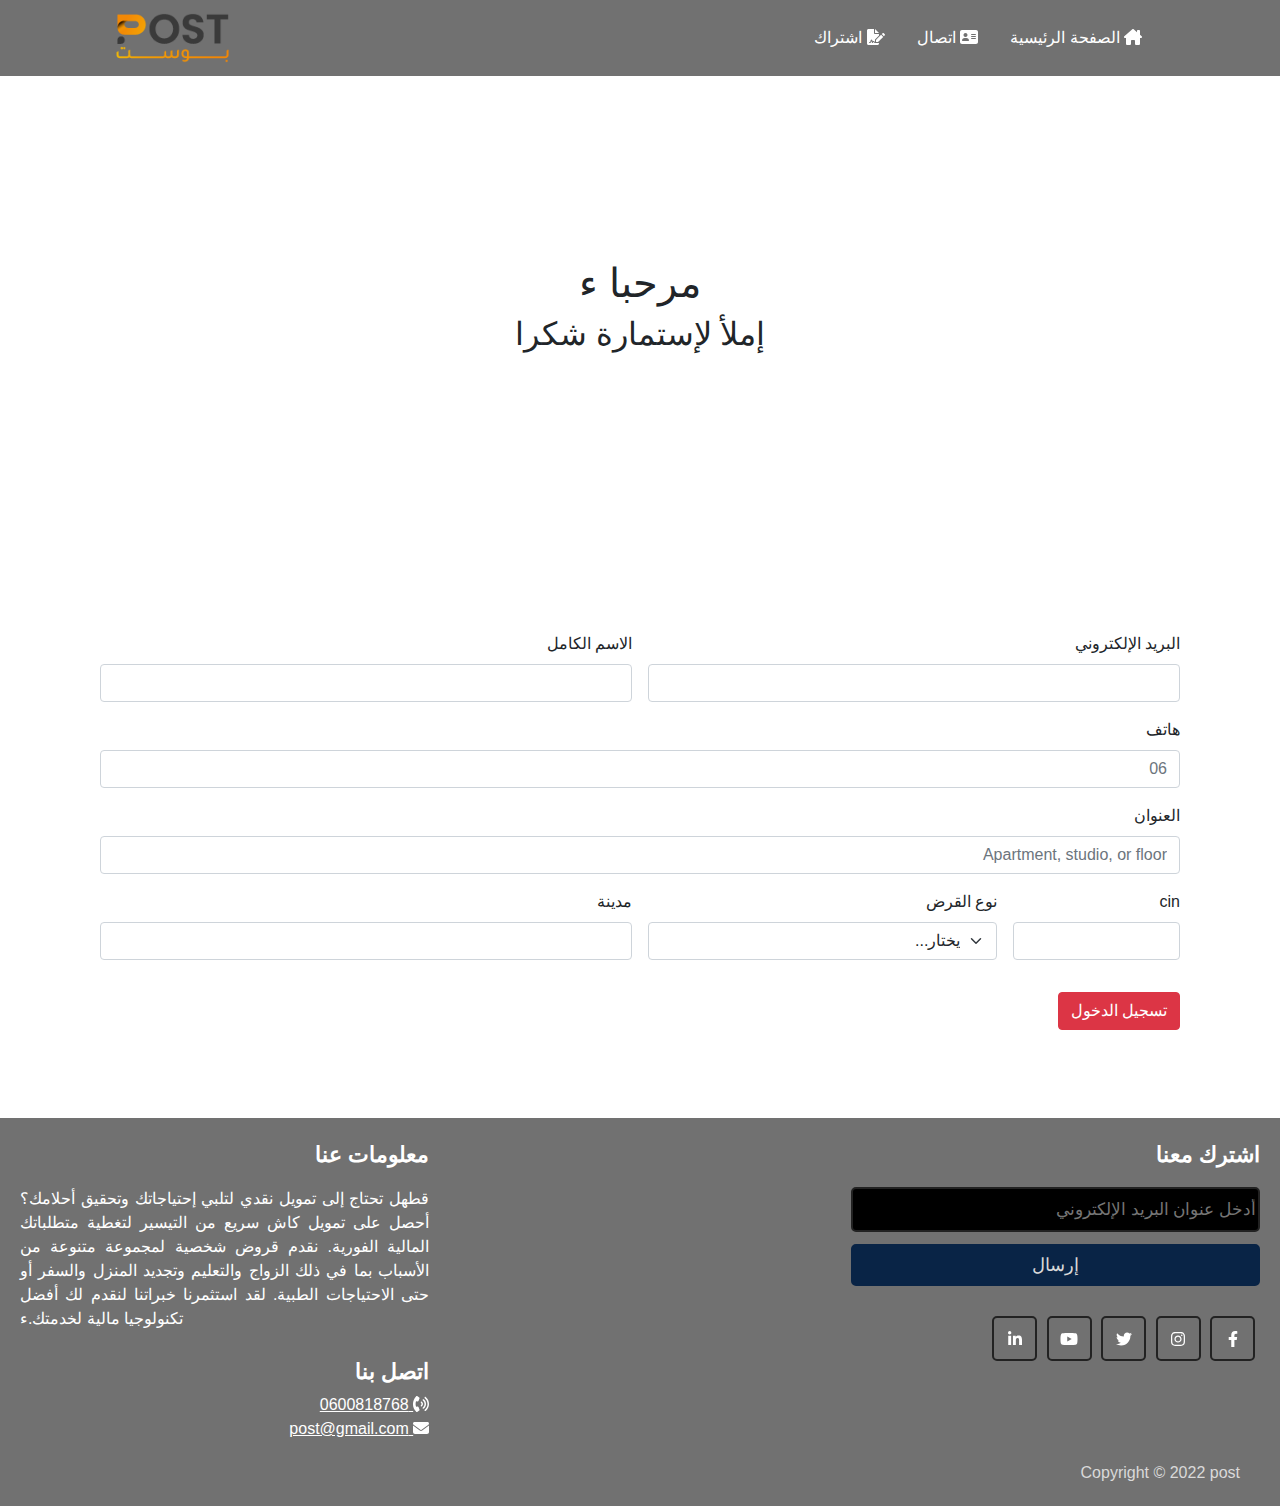
<file: About.html>
<!DOCTYPE html>
<html lang="en">

<head>
    <meta charset="UTF-8">
    <meta http-equiv="X-UA-Compatible" content="IE=edge">
    <meta name="viewport" content="width=device-width, initial-scale=1.0">
    <link rel="stylesheet" href="css/bootstrap.min.css">
    <link rel="stylesheet" href="css/styl.css">
    <link rel="stylesheet" href="css/all.min.css">
    <title>Document</title>
</head>

<body>

    <nav class="navbar navbar-expand-lg  sticky-top ">
        <div class="container">
            <a dir="rtl" class="navbar-brand" href="index.html"><img src="Logo (1).png" alt="" width="150px"></a>
            <button dir="rtl" class="navbar-toggler" type="button" data-bs-toggle="collapse" data-bs-target="#navbarSupportedContent" aria-controls="navbarSupportedContent" aria-expanded="false" aria-label="Toggle navigation">
        <i class="fa-solid fa-bars-staggered"></i>
      </button>
            <div dir="rtl" class="collapse navbar-collapse" id="navbarSupportedContent">
                <ul class="navbar-nav ms-auto mb-2 mb-lg-0">
                    <li class="nav-item">
                        <a dir="rtl" class="nav-link p-4 p-lg-3 active" aria-current="page" href="index.html"> <i class="fa-solid fa-house-chimney"></i> الصفحة الرئيسية </a>
                    </li>
                    <li class="nav-item">
                        <a class="nav-link p-4   p-lg-3" href="Contact.html"> <i class="fa-solid fa-address-card"></i> اتصال</a>
                    </li>
                    <li class="nav-item">
                        <a class="nav-link p-4 p-lg-3" href="About.html"> <i class="fa-solid fa-file-signature"></i> اشتراك </a>
                    </li>
                    <!-- <li class="nav-item">
            <a class="nav-link  p-lg-3" href="#">hay salam sec6</a>
          </li> -->


            </div>
        </div>
    </nav>
    <div class="landing d-flex justify-content-center align-items-center ">
        <div class="text-center ">

            <div class="back">
                <h1>مرحبا ء</h1>
                <h2>إملأ لإستمارة شكرا </h2>
            </div>

        </div>
    </div>
    <div class="ff justify-content-center my-5">
        <form class="row g-3">
            <div dir="rtl" class="col-md-6">
                <label for="inputEmail4" class="form-label">الاسم الكامل</label>
                <input type="email" class="form-control" id="inputEmail4">
            </div>
            <div dir="rtl" class="col-md-6">
                <label for="inputEmail4" class="form-label">البريد الإلكتروني</label>
                <input type="email" class="form-control" id="inputEmail4">
            </div>

            <div dir="rtl" class="col-12">
                <label for="inputAddress" class="form-label">هاتف</label>
                <input type="text" class="form-control" id="inputAddress" placeholder="06">
            </div>
            <div dir="rtl" class="col-12">
                <label for="inputAddress2" class="form-label"> العنوان</label>
                <input type="text" class="form-control" id="inputAddress2" placeholder="Apartment, studio, or floor">
            </div>
            <div dir="rtl" class="col-md-6">
                <label for="inputCity" class="form-label">مدينة</label>
                <input type="text" class="form-control" id="inputCity">
            </div>
            <div dir="rtl" class="col-md-4">
                <label for="inputState" class="form-label">نوع القرض</label>
                <select id="inputState" class="form-select">
            <option selected>يختار...</option>
            <option>...</option>
            <option>...</option>
            <option>...</option>
            <option>...</option>
          </select>
            </div>
            <div dir="rtl" class="col-md-2">
                <label for="inputZip" class="form-label">cin</label>
                <input type="text" class="form-control" id="inputZip">
            </div>
            <div class="col-12">
                <!-- <div class="form-check">
            <input class="form-check-input" type="checkbox" id="gridCheck">
            <label class="form-check-label" for="gridCheck">
              Check me out
            </label>
          </div> -->
            </div>
            <div dir="rtl" class="col-12">




                <button dir="rtl" type="button" class="btn btn-danger">تسجيل الدخول</button>
            </div>
        </form>
    </div>

    <!-- <div class="slider text-center"> <img src="slider1 (1).gif" alt="" width=""></div> -->

    <footer>
        <div class="content">
            <div class="left box">
                <div class="upper">
                    <div dir="rtl" class="topic">معلومات عنا</div>
                    <p class="para"> قطهل تحتاج إلى تمويل نقدي لتلبي إحتياجاتك وتحقيق أحلامك؟ أحصل على تمويل كاش سريع من التيسير لتغطية متطلباتك المالية الفورية. نقدم قروض شخصية لمجموعة متنوعة من الأسباب بما في ذلك الزواج والتعليم وتجديد المنزل والسفر أو حتى الاحتياجات
                        الطبية. لقد استثمرنا خبراتنا لنقدم لك أفضل تكنولوجيا مالية لخدمتك.ء</p>
                </div>
                <div dir="rtl" class="lower">
                    <div class="topic">اتصل بنا</div>
                    <div class="phone">
                        <a href="#"><i class="fas fa-phone-volume"></i> 0600818768 </a>
                    </div>
                    <div class="email">
                        <a href="#"><i class="fas fa-envelope"></i> post@gmail.com </a>
                    </div>
                </div>
            </div>
            <!-- <div class="middle box">
          <div class="topic">Our Services</div>
          <div><a href="#">Web Design, Development</a></div>
          <div><a href="#">Web UX Design, Reasearch</a></div>
          <div><a href="#">Web User Interface Design</a></div>
          <div><a href="#">Theme Development, Design</a></div>
          <div><a href="#">Mobile Application Design</a></div>
          <div><a href="#">Wire raming & Prototyping</a></div>
        </div> -->
            <div class="right box">
                <div dir="rtl" class="topic">اشترك معنا</div>
                <form action="#">
                    <input dir="rtl" type="text" placeholder="أدخل عنوان البريد الإلكتروني">
                    <input type="submit" name="" value="إرسال">
                    <div dir="rtl" class="media-icons">
                        <a href="https://web.facebook.com/marouane.selassi.12"><i class="fab fa-facebook-f"></i></a>
                        <a href="https://www.instagram.com/marouaneselassi/?hl=fr"><i class="fab fa-instagram"></i></a>
                        <a href="https://twitter.com/MarouaneSelass1"><i class="fab fa-twitter"></i></a>
                        <a href="#"><i class="fab fa-youtube"></i></a>
                        <a href="https://www.linkedin.com/in/marouane-selassi-5705391a2/"><i class="fab fa-linkedin-in"></i></a>
                    </div>
                </form>
            </div>
        </div>
        <div class="bottom">
            <p>Copyright © 2022
                <a href="#"></a> post </p>
        </div>
    </footer>

    <script src="js/bootstrap.bundle.min.js"></script>
    <script src="js/all.min.js"></script>


</body>

</html>
</file>
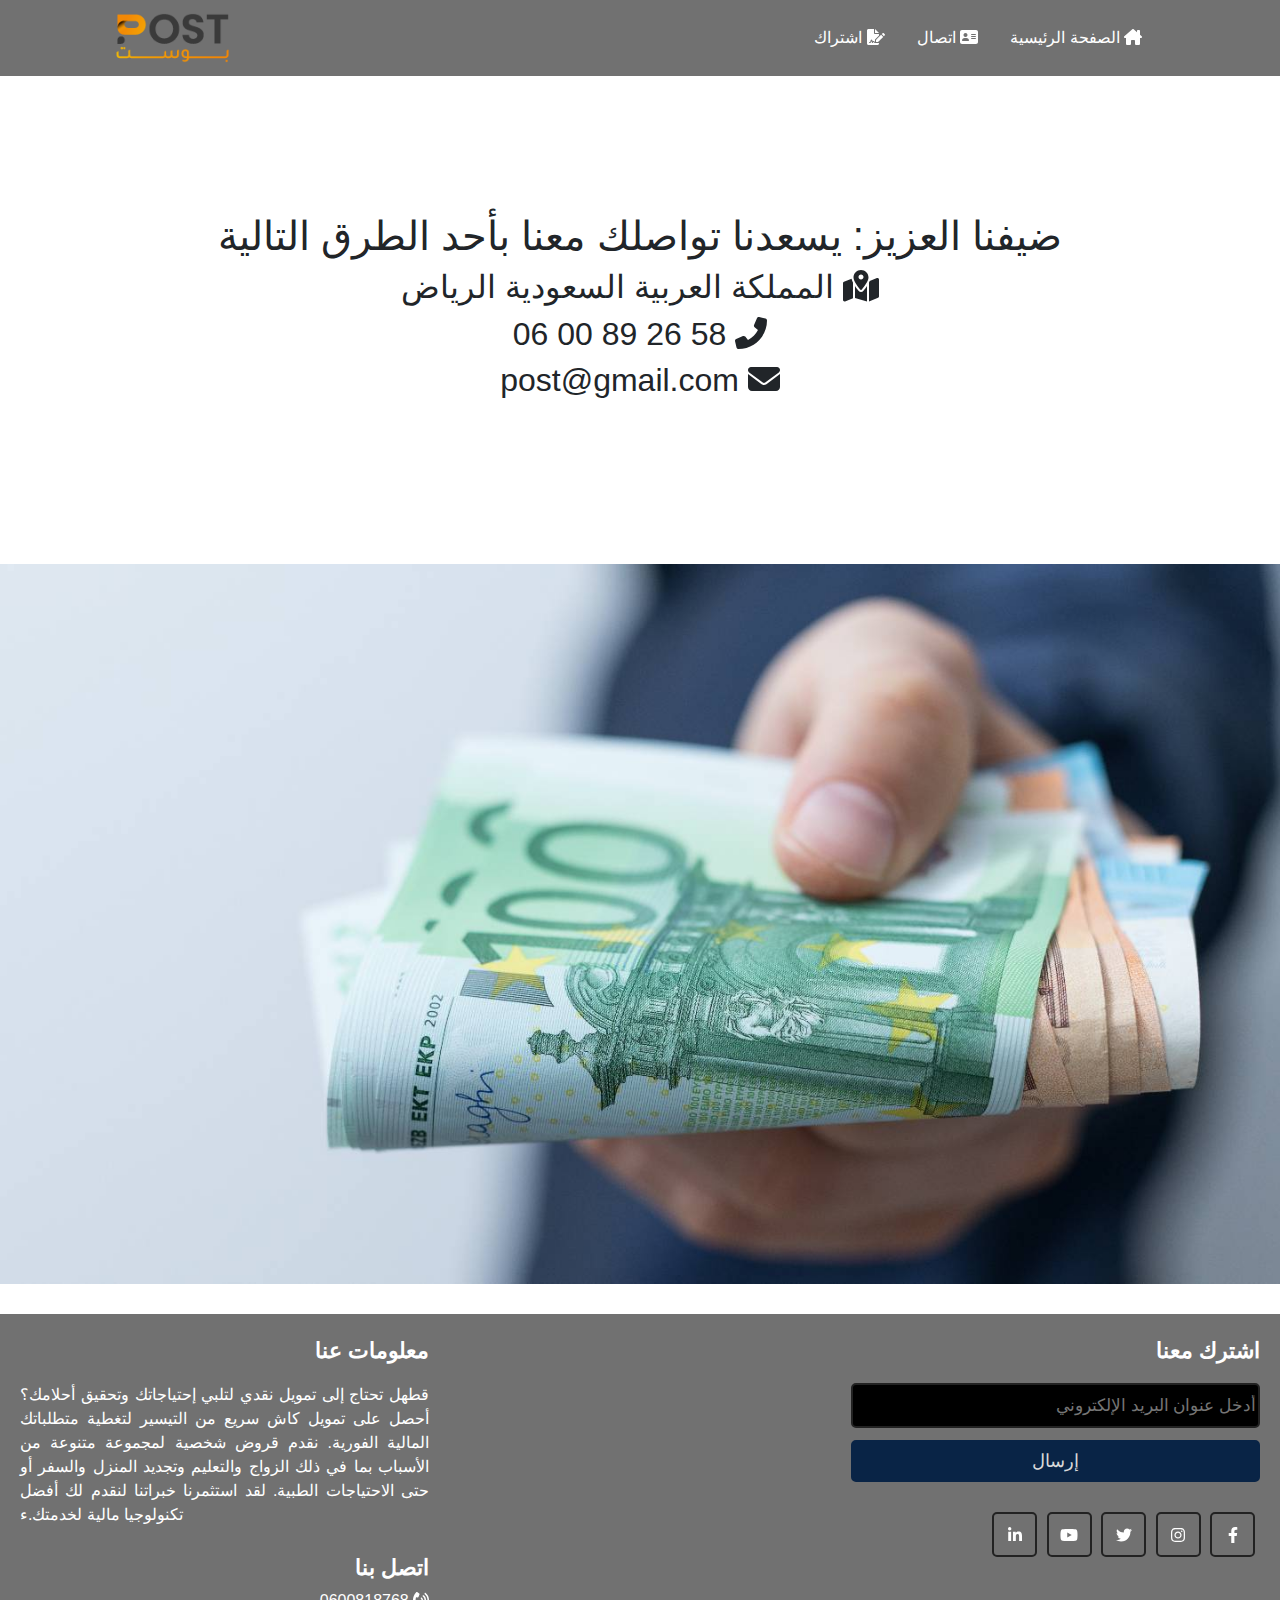
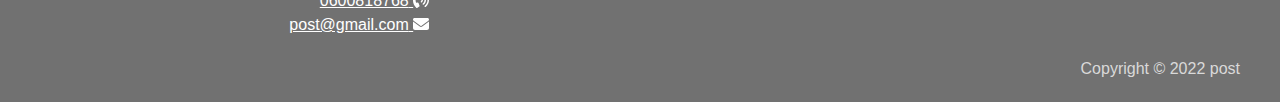
<file: Contact.html>
<!DOCTYPE html>
<html lang="en">

<head>
    <meta charset="UTF-8">
    <meta http-equiv="X-UA-Compatible" content="IE=edge">
    <meta name="viewport" content="width=device-width, initial-scale=1.0">
    <link rel="stylesheet" href="css/bootstrap.min.css">
    <link rel="stylesheet" href="css/all.min.css">
    <link rel="stylesheet" href="css/styl.css">
    <title>Document</title>
</head>

<body>

    <nav class="navbar navbar-expand-lg  sticky-top ">
        <div class="container">
            <a dir="rtl" class="navbar-brand" href="index.html"><img src="Logo (1).png" alt="" width="150px"></a>
            <button dir="rtl" class="navbar-toggler" type="button" data-bs-toggle="collapse" data-bs-target="#navbarSupportedContent" aria-controls="navbarSupportedContent" aria-expanded="false" aria-label="Toggle navigation">
        <i class="fa-solid fa-bars-staggered"></i>
      </button>
            <div dir="rtl" class="collapse navbar-collapse" id="navbarSupportedContent">
                <ul class="navbar-nav ms-auto mb-2 mb-lg-0">
                    <li class="nav-item">
                        <a dir="rtl" class="nav-link p-4 p-lg-3 active" aria-current="page" href="index.html"> <i class="fa-solid fa-house-chimney"></i> الصفحة الرئيسية </a>
                    </li>
                    <li class="nav-item">
                        <a class="nav-link p-4   p-lg-3" href="Contact.html"> <i class="fa-solid fa-address-card"></i> اتصال</a>
                    </li>
                    <li class="nav-item">
                        <a class="nav-link p-4 p-lg-3" href="About.html"> <i class="fa-solid fa-file-signature"></i> اشتراك </a>
                    </li>
                    <!-- <li class="nav-item">
            <a class="nav-link  p-lg-3" href="#">hay salam sec6</a>
          </li> -->


            </div>
        </div>
    </nav>

    <div class="landing d-flex justify-content-center align-items-center ">
        <div class="text-center ">
            <h1>ضيفنا العزيز: يسعدنا تواصلك معنا بأحد الطرق التالية</h1>
            <h2> المملكة العربية السعودية الرياض <i class="fa-solid fa-map-location-dot"></i></h2>
            <h2> 06 00 89 26 58 <i class="fa-solid fa-phone-flip"> </i></h2>
            <h2> post@gmail.com <i class="fa-solid fa-envelope"></i> </h2>
        </div>
    </div>



    <div class="picture">
        <img src="ma.jpg" alt="" width="100%">
    </div>


    <!-- <div class="slider text-center"> <img src="slider1 (1).gif" alt="" width=""></div> -->

    <footer>
        <div class="content">
            <div class="left box">
                <div class="upper">
                    <div dir="rtl" class="topic">معلومات عنا</div>
                    <p class="para"> قطهل تحتاج إلى تمويل نقدي لتلبي إحتياجاتك وتحقيق أحلامك؟ أحصل على تمويل كاش سريع من التيسير لتغطية متطلباتك المالية الفورية. نقدم قروض شخصية لمجموعة متنوعة من الأسباب بما في ذلك الزواج والتعليم وتجديد المنزل والسفر أو حتى الاحتياجات
                        الطبية. لقد استثمرنا خبراتنا لنقدم لك أفضل تكنولوجيا مالية لخدمتك.ء</p>
                </div>
                <div dir="rtl" class="lower">
                    <div class="topic">اتصل بنا</div>
                    <div class="phone">
                        <a href="#"><i class="fas fa-phone-volume"></i> 0600818768 </a>
                    </div>
                    <div class="email">
                        <a href="#"><i class="fas fa-envelope"></i> post@gmail.com </a>
                    </div>
                </div>
            </div>
            <!-- <div class="middle box">
          <div class="topic">Our Services</div>
          <div><a href="#">Web Design, Development</a></div>
          <div><a href="#">Web UX Design, Reasearch</a></div>
          <div><a href="#">Web User Interface Design</a></div>
          <div><a href="#">Theme Development, Design</a></div>
          <div><a href="#">Mobile Application Design</a></div>
          <div><a href="#">Wire raming & Prototyping</a></div>
        </div> -->
            <div class="right box">
                <div dir="rtl" class="topic">اشترك معنا</div>
                <form action="#">
                    <input dir="rtl" type="text" placeholder="أدخل عنوان البريد الإلكتروني">
                    <input type="submit" name="" value="إرسال">
                    <div dir="rtl" class="media-icons">
                        <a href="https://web.facebook.com/marouane.selassi.12"><i class="fab fa-facebook-f"></i></a>
                        <a href="https://www.instagram.com/marouaneselassi/?hl=fr"><i class="fab fa-instagram"></i></a>
                        <a href="https://twitter.com/MarouaneSelass1"><i class="fab fa-twitter"></i></a>
                        <a href="#"><i class="fab fa-youtube"></i></a>
                        <a href="https://www.linkedin.com/in/marouane-selassi-5705391a2/"><i class="fab fa-linkedin-in"></i></a>
                    </div>
                </form>
            </div>

        </div>
        <div class="bottom">
            <p>Copyright © 2022
                <a href="#"></a> post </p>
        </div>
    </footer>

    <script src="js/bootstrap.bundle.min.js"></script>
    <script src="js/all.min.js"></script>

</body>

</html>
</file>
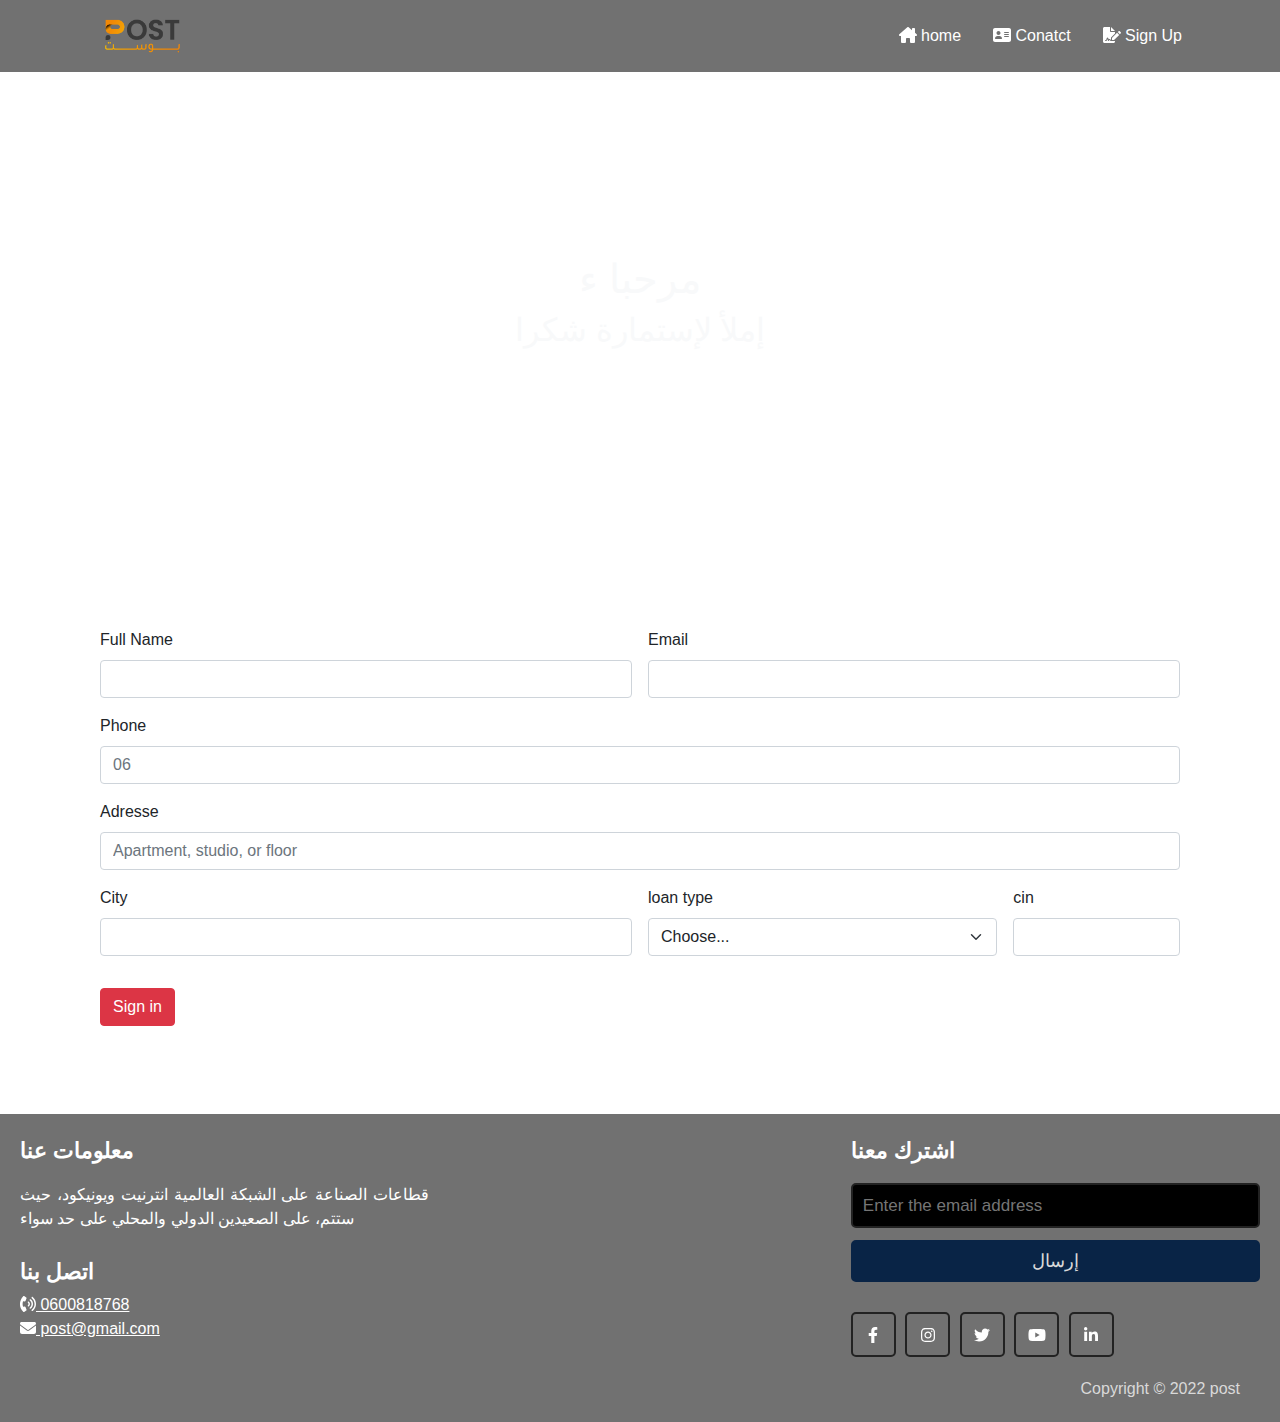
<file: form1.html>
<!DOCTYPE html>
<html lang="en">
<head>
    <meta charset="UTF-8">
    <meta http-equiv="X-UA-Compatible" content="IE=edge">
    <meta name="viewport" content="width=device-width, initial-scale=1.0">
    <link rel="stylesheet" href="css/bootstrap.min.css">
    <link rel="stylesheet" href="css/styl.css">
    <link rel="stylesheet" href="css/all.min.css">
    <title>Document</title>
</head>
<body>
   
    <nav class="navbar navbar-expand-lg  sticky-top ">
        <div class="container">
          <a class="navbar-brand" href="index.html"><img src="Logo (1).png" alt="" width="100px"></a>
          <button class="navbar-toggler" type="button" data-bs-toggle="collapse" data-bs-target="#navbarSupportedContent" aria-controls="navbarSupportedContent" aria-expanded="false" aria-label="Toggle navigation">
            <i class="fa-solid fa-bars-staggered"></i>
          </button>
          <div class="collapse navbar-collapse" id="navbarSupportedContent">
            <ul class="navbar-nav ms-auto mb-2 mb-lg-0">
              <li class="nav-item">
                <a class="nav-link  p-4 p-lg-3 active" aria-current="page" href="index.html">  <i class="fa-solid fa-house-chimney"></i>  home</a>
              </li>
              <li class="nav-item">
                <a class="nav-link  p-4  p-lg-3" href="#">   <i class="fa-solid fa-address-card"></i> Conatct</a>
              </li>
              <li class="nav-item">
                <a class="nav-link  p-4 p-lg-3" href="About.html">  <i class="fa-solid fa-file-signature"></i></i>  Sign Up</a>
              </li>
              <!-- <li class="nav-item">
                <a class="nav-link  p-lg-3" href="#">hay salam sec6</a>
              </li> -->

  
          </div>

        </div>

        
      </nav>
      <div class="landing d-flex justify-content-center align-items-center ">
        <div class="text-center text-light">
            <h1>مرحبا ء</h1>
           <h2>إملأ لإستمارة  شكرا </h2>
           
        </div>
    </div>
 <div class="ff justify-content-center my-5">
    <form class="row g-3">
        <div class="col-md-6">
          <label for="inputEmail4" class="form-label"> Full Name</label>
          <input type="email" class="form-control" id="inputEmail4">
        </div>
        <div class="col-md-6">
          <label for="inputEmail4" class="form-label">Email</label>
          <input type="email" class="form-control" id="inputEmail4">
        </div>
       
        <div class="col-12">
          <label for="inputAddress" class="form-label">Phone</label>
          <input type="text" class="form-control" id="inputAddress" placeholder="06">
        </div>
        <div class="col-12">
          <label for="inputAddress2" class="form-label"> Adresse</label>
          <input type="text" class="form-control" id="inputAddress2" placeholder="Apartment, studio, or floor">
        </div>
        <div class="col-md-6">
          <label for="inputCity" class="form-label">City</label>
          <input type="text" class="form-control" id="inputCity">
        </div>
        <div class="col-md-4">
          <label for="inputState" class="form-label">loan type</label>
          <select id="inputState" class="form-select">
            <option selected>Choose...</option>
            <option>...</option>
            <option>...</option>
            <option>...</option>
            <option>...</option>
          </select>
      
        </div>
        <div class="col-md-2">
          <label for="inputZip" class="form-label">cin</label>
          <input type="text" class="form-control" id="inputZip">
        </div>
        <div class="col-12">
          <!-- <div class="form-check">
            <input class="form-check-input" type="checkbox" id="gridCheck">
            <label class="form-check-label" for="gridCheck">
              Check me out
            </label>
          </div> -->
        </div>
        <div class="col-12">
          
          <button type="button" class="btn btn-danger">Sign in</button>
        </div>
      </form>
    </div>

    <footer>
        <div class="content">
          <div class="left box">
            <div class="upper">
              <div class="topic">معلومات عنا</div>
              <p> قطاعات الصناعة على الشبكة العالمية انترنيت ويونيكود، حيث ستتم، على الصعيدين الدولي والمحلي على حد سواء</p>
            </div>
            <div class="lower">
              <div class="topic">اتصل بنا</div>
              <div class="phone">
                <a href="#"><i class="fas fa-phone-volume"></i> 0600818768 </a>
              </div>
              <div class="email">
                <a href="#"><i class="fas fa-envelope"></i> post@gmail.com </a>
              </div>
            </div>
          </div>
          <!-- <div class="middle box">
            <div class="topic">Our Services</div>
            <div><a href="#">Web Design, Development</a></div>
            <div><a href="#">Web UX Design, Reasearch</a></div>
            <div><a href="#">Web User Interface Design</a></div>
            <div><a href="#">Theme Development, Design</a></div>
            <div><a href="#">Mobile Application Design</a></div>
            <div><a href="#">Wire raming & Prototyping</a></div>
          </div> -->
          <div class="right box">
            <div class="topic">اشترك معنا</div>
            <form action="#">
              <input type="text" placeholder="Enter the email address">
              <input type="submit" name="" value="إرسال">
              <div class="media-icons">
                <a href="https://web.facebook.com/marouane.selassi.12"><i class="fab fa-facebook-f"></i></a>
                <a href="https://www.instagram.com/marouaneselassi/?hl=fr"><i class="fab fa-instagram"></i></a>
                <a href="https://twitter.com/MarouaneSelass1"><i class="fab fa-twitter"></i></a>
                <a href="#"><i class="fab fa-youtube"></i></a>
                <a href="https://www.linkedin.com/in/marouane-selassi-5705391a2/"><i class="fab fa-linkedin-in"></i></a>
              </div>
            </form>
          </div>
        </div>
        <div class="bottom">
          <p>Copyright © 2022 <a href="#"></a> post </p>
        </div>
      </footer>
    
      <script src="js/bootstrap.bundle.min.js"></script>
      <script src="js/all.min.js"></script>
   

</body>
</html>
</file>
<file: css/styl.css>
.navbar {
    background-color: rgb(113, 113, 113);
}

body {
    font-family: 'Raleway', sans-serif;
}

.navbar .navbar-nav .nav-link {
    color: rgb(255, 255, 255);
}

.navbar .navbar-nav .nav-link:focus,
.navbar .navbar-nav .nav-link:hover {
    color: rgb(0, 19, 101);
}

.landing {
    background-color: rgb(255, 255, 255);
    min-height: calc(60vh - 72px);
}

.p {
    color: #000;
    font-family: 'Cairo', sans-serif;
}

.form {
    padding-bottom: 80px;
    padding-top: 80px;
}

.para {
    font-family: 'Tajawal', sans-serif;
}


/* .topic{
  margin-left: 230px;
} */

.ig {
    padding-bottom: 10px;
}

.zz {
    color: white;
    text-align: center;
    font-size: 15px;
}

.btni {
    width: 140px;
    height: 40px;
    border-radius: 30px;
    background-color: #7da67d;
}

.WW {
    color: aliceblue;
    margin: 0px;
    font-size: 13px;
}

.href {
    margin: 0px;
    text-decoration: none;
}

.vv {
    color: #fff;
}

.back {
    background-image: ;
}

.picture {
    text-align: center;
    padding-top: 20px;
    padding-bottom: 30px;
}


/* .fm{
   margin-left: 40px;
   margin-right: 40px;
} */

.ff {
    padding-top: 40px;
    padding-bottom: 40px;
    margin-left: 100PX;
    margin-right: 100PX;
}

.bt {
    color: rgb(252, 134, 11);
}

.nv {
    background-color: rgb(250, 252, 255);
}

.navbar-toggler {
    color: rgb(255, 255, 255);
    ;
}

.h2 {
    color: #000000;
    padding-bottom: 20px;
    padding-top: 20px;
}

footer {
    width: 100%;
    bottom: 0;
    left: 0;
    background: rgb(113, 113, 113);
}

footer .content {
    max-width: 1350px;
    margin: auto;
    padding: 20px;
    display: flex;
    flex-wrap: wrap;
    justify-content: space-between;
}

footer .content p,
a {
    color: #fff;
}

footer .content .box {
    width: 33%;
    transition: all 0.4s ease;
}

footer .content .topic {
    font-size: 22px;
    font-weight: 600;
    color: #fff;
    margin-bottom: 16px;
}

footer .content p {
    text-align: justify;
}

footer .content .lower .topic {
    margin: 24px 0 5px 0;
}

footer .content .lower i {
    padding-right: 16px;
}

footer .content .middle {
    padding-left: 80px;
}

footer .content .middle a {
    line-height: 32px;
}

footer .content .right input[type="text"] {
    height: 45px;
    width: 100%;
    outline: none;
    color: #d9d9d9;
    background: #000;
    border-radius: 5px;
    padding-left: 10px;
    font-size: 17px;
    border: 2px solid #222222;
}

footer .content .right input[type="submit"] {
    height: 42px;
    width: 100%;
    font-size: 18px;
    color: #d9d9d9;
    background: rgb(9, 36, 70);
    outline: none;
    border-radius: 5px;
    letter-spacing: 1px;
    cursor: pointer;
    margin-top: 12px;
    border: 2px solid rgb(9, 36, 70);
    transition: all 0.3s ease-in-out;
}

.content .right input[type="submit"]:hover {
    background: none;
    color: rgb(9, 36, 70);
}

footer .content .media-icons a {
    font-size: 16px;
    height: 45px;
    width: 45px;
    display: inline-block;
    text-align: center;
    line-height: 43px;
    border-radius: 5px;
    border: 2px solid #222222;
    margin: 30px 5px 0 0;
    transition: all 0.3s ease;
}

.content .media-icons a:hover {
    border-color: rgb(9, 36, 70);
}

footer .bottom {
    width: 100%;
    text-align: right;
    color: #d9d9d9;
    padding: 0 40px 5px 0;
}

footer .bottom a {
    color: rgb(9, 36, 70);
}

footer a {
    transition: all 0.3s ease;
}

footer a:hover {
    color: rgb(9, 36, 70);
}

@media (max-width:1100px) {
    footer .content .middle {
        padding-left: 50px;
    }
}

@media (max-width:950px) {
    footer .content .box {
        width: 50%;
    }
    .content .right {
        margin-top: 40px;
    }
}

@media (max-width:560px) {
    footer {
        position: relative;
    }
    footer .content .box {
        width: 100%;
        margin-top: 30px;
    }
    footer .content .middle {
        padding-left: 0;
    }
}
</file>
